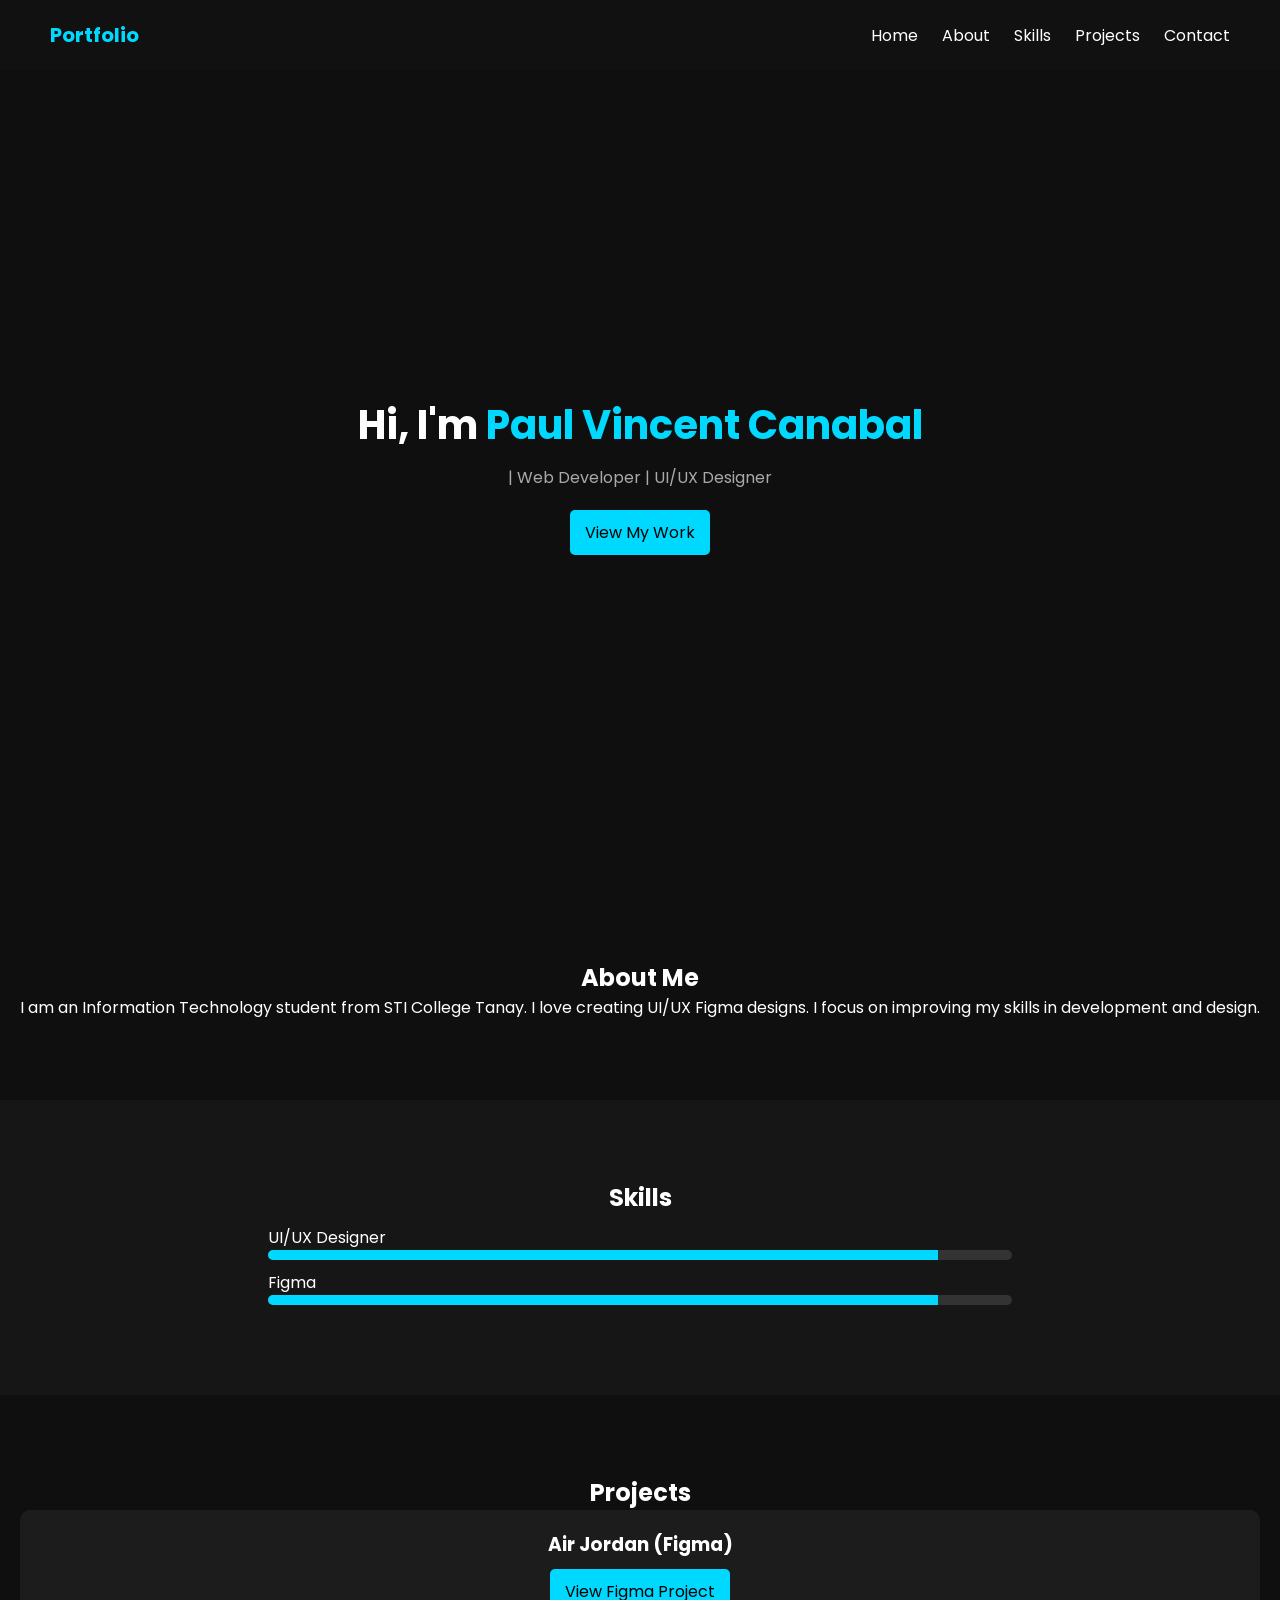
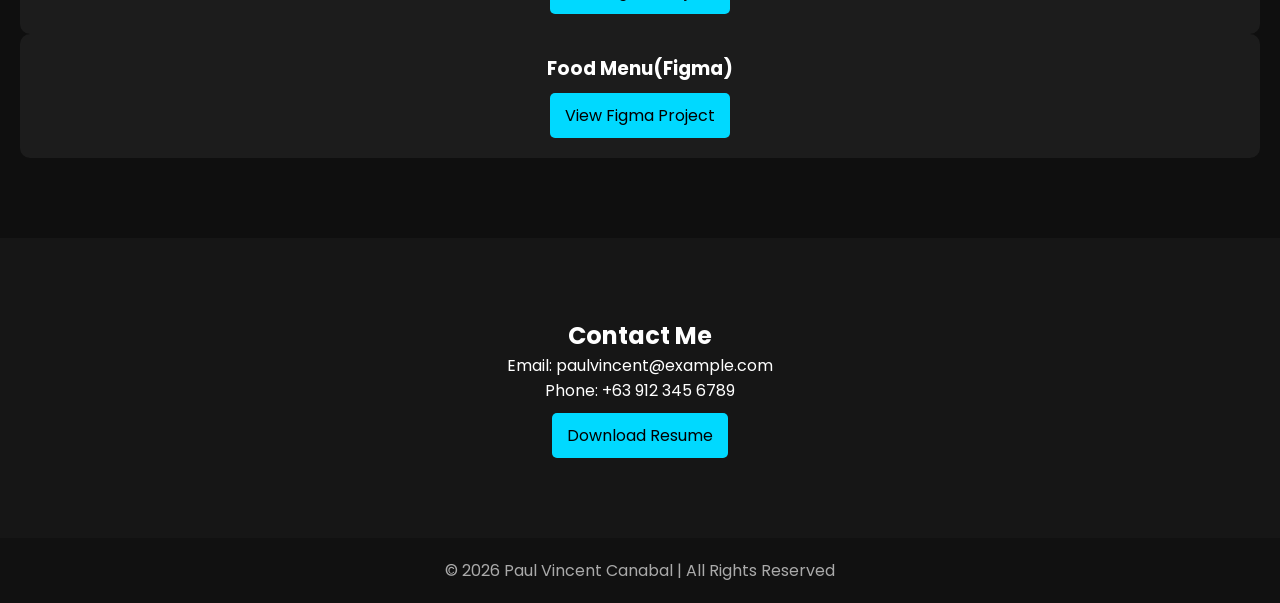
<file: index.html>
<!DOCTYPE html>
<html lang="en">
<head>
    <link rel="stylesheet" href="style.css">
<meta charset="UTF-8">
<meta name="viewport" content="width=device-width, initial-scale=1.0">
<title>Paul Vincent Canabal | Portfolio</title>

<link rel="stylesheet" href="style.css">
<link rel="preconnect" href="https://fonts.googleapis.com">
<link rel="preconnect" href="https://fonts.gstatic.com" crossorigin>
<link href="https://fonts.googleapis.com/css2?family=Poppins:wght@300;400;600;700&display=swap" rel="stylesheet">
</head>

<body>

<header>
    <div class="logo">Portfolio</div>
    <nav>
        <a href="#home">Home</a>
        <a href="#about">About</a>
        <a href="#skills">Skills</a>
        <a href="#projects">Projects</a>
        <a href="#contact">Contact</a>
    </nav>
</header>


<section class="hero" id="home">
    <h1>Hi, I'm <span>Paul Vincent Canabal</span></h1>
    <p> | Web Developer | UI/UX Designer</p>
    <a href="#projects" class="btn">View My Work</a>
</section>


<section id="about" class="section">
    <h2>About Me</h2>
    <p>
        I am an Information Technology  student from STI College Tanay.
        I love creating UI/UX Figma designs.
        I focus on improving my skills in development and design.
    </p>
</section>


<section id="skills" class="section dark">
    <h2>Skills</h2>

    <div class="skill">
        <p>UI/UX Designer</p>
        <div class="bar"><div style="width:90%"></div></div>
    </div>

    <div class="skill">
        <p>Figma</p>
        <div class="bar"><div style="width:90%"></div></div>
    </div>

    
</section>


<section id="projects" class="section">
    <h2>Projects</h2>

    <div class="card">
    <h3>Air Jordan (Figma)</h3>

    <a href="https://www.figma.com/proto/KUTA823LPaqQzPPTOzROzN/Untitled?node-id=1-2&starting-point-node-id=1%3A2&scaling=contain&content-scaling=fixed&t=T8soyg2nzPZsdhsv-1" target="_blank" class="btn">
      
        View Figma Project
    </a>
</div>

<div class="card">
    <h3>Food Menu(Figma) </h3>
    
    <a href="https://www.figma.com/proto/kPGjOWRyvU73GFKPstSEQt/first?node-id=3-12&t=JP5qWLDJu25095n2-1&scaling=scale-down&content-scaling=fixed&page-id=0%3A1&starting-point-node-id=1%3A3" target="_blank" class="btn">
       
        View Figma Project
    </a>
</div>

    </div>
</section>


<section id="contact" class="section dark">
    <h2>Contact Me</h2>
    <p>Email: paulvincent@example.com</p>
    <p>Phone: +63 912 345 6789</p>
    <a class="btn" href="#">Download Resume</a>
</section>


<footer>
    <p>© 2026 Paul Vincent Canabal | All Rights Reserved</p>
</footer>

</body>
</html>
</file>
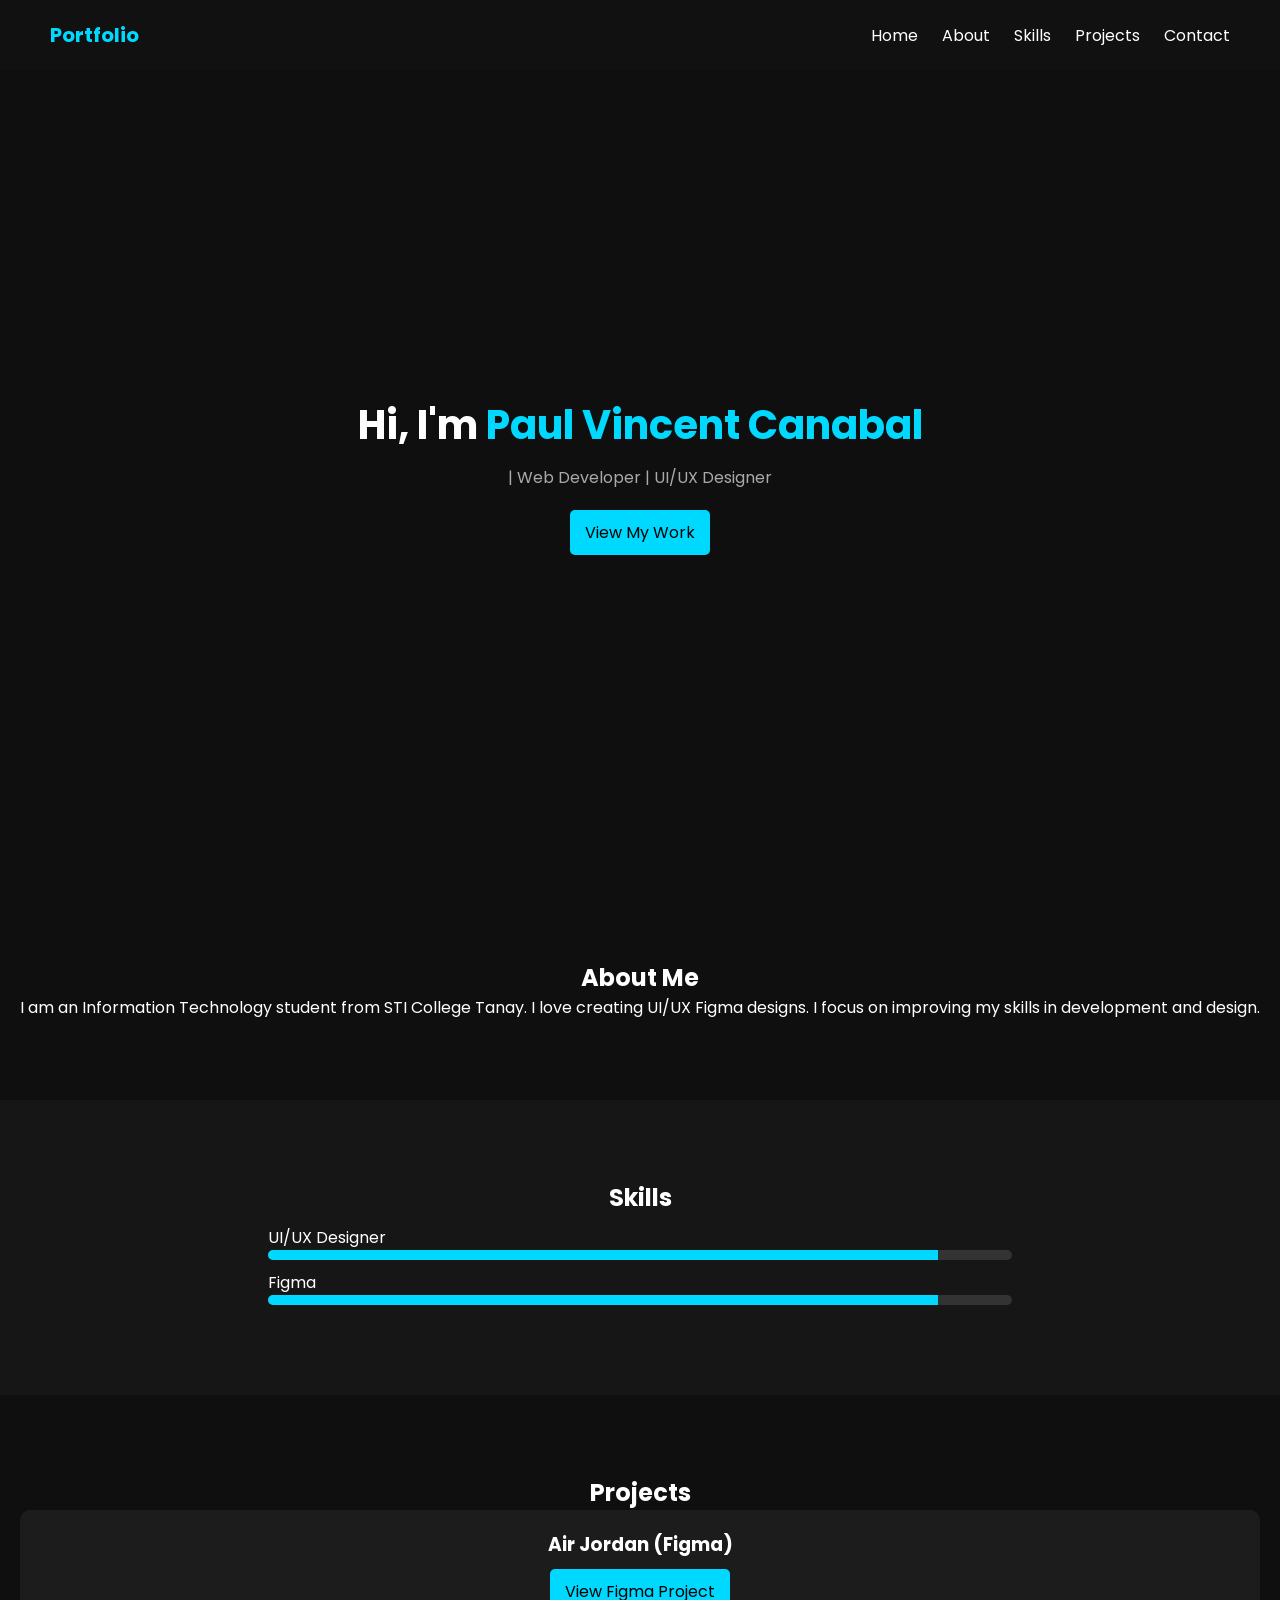
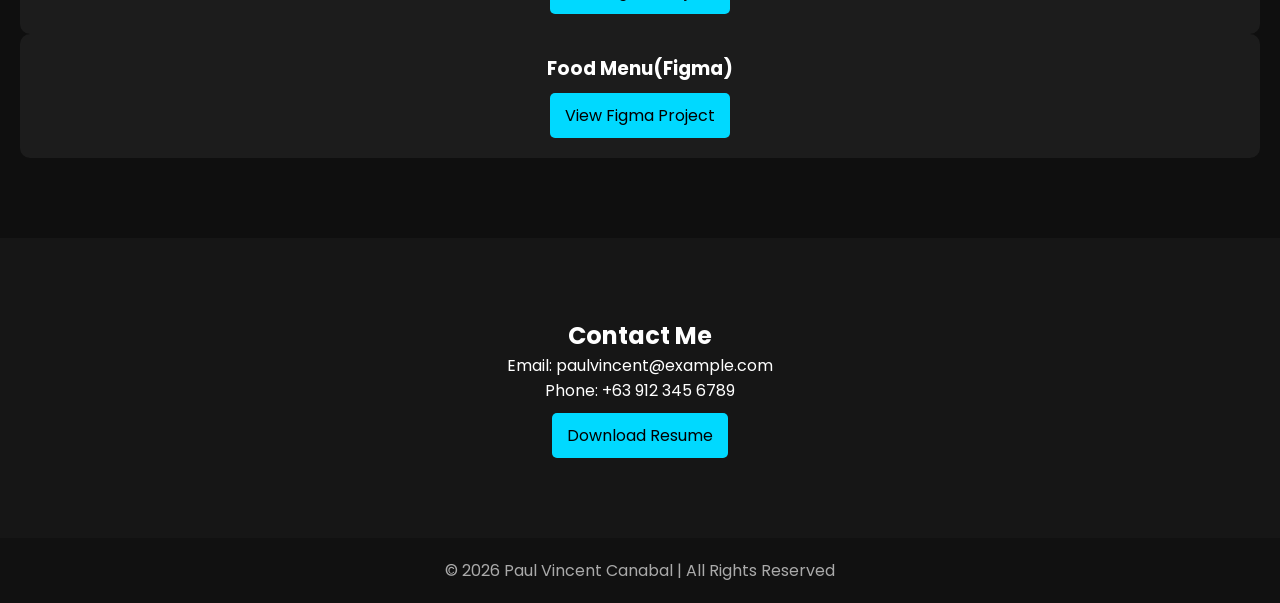
<file: portfolio/index.html>
<!DOCTYPE html>
<html lang="en">
<head>
    <link rel="stylesheet" href="style.css">
<meta charset="UTF-8">
<meta name="viewport" content="width=device-width, initial-scale=1.0">
<title>Paul Vincent Canabal | Portfolio</title>

<link rel="stylesheet" href="style.css">
<link rel="preconnect" href="https://fonts.googleapis.com">
<link rel="preconnect" href="https://fonts.gstatic.com" crossorigin>
<link href="https://fonts.googleapis.com/css2?family=Poppins:wght@300;400;600;700&display=swap" rel="stylesheet">
</head>

<body>

<header>
    <div class="logo">Portfolio</div>
    <nav>
        <a href="#home">Home</a>
        <a href="#about">About</a>
        <a href="#skills">Skills</a>
        <a href="#projects">Projects</a>
        <a href="#contact">Contact</a>
    </nav>
</header>


<section class="hero" id="home">
    <h1>Hi, I'm <span>Paul Vincent Canabal</span></h1>
    <p> | Web Developer | UI/UX Designer</p>
    <a href="#projects" class="btn">View My Work</a>
</section>


<section id="about" class="section">
    <h2>About Me</h2>
    <p>
        I am an Information Technology  student from STI College Tanay.
        I love creating UI/UX Figma designs.
        I focus on improving my skills in development and design.
    </p>
</section>


<section id="skills" class="section dark">
    <h2>Skills</h2>

    <div class="skill">
        <p>UI/UX Designer</p>
        <div class="bar"><div style="width:90%"></div></div>
    </div>

    <div class="skill">
        <p>Figma</p>
        <div class="bar"><div style="width:90%"></div></div>
    </div>

    
</section>


<section id="projects" class="section">
    <h2>Projects</h2>

    <div class="card">
    <h3>Air Jordan (Figma)</h3>

    <a href="https://www.figma.com/proto/KUTA823LPaqQzPPTOzROzN/Untitled?node-id=1-2&starting-point-node-id=1%3A2&scaling=contain&content-scaling=fixed&t=T8soyg2nzPZsdhsv-1" target="_blank" class="btn">
      
        View Figma Project
    </a>
</div>

<div class="card">
    <h3>Food Menu(Figma) </h3>
    
    <a href="https://www.figma.com/proto/kPGjOWRyvU73GFKPstSEQt/first?node-id=3-12&t=JP5qWLDJu25095n2-1&scaling=scale-down&content-scaling=fixed&page-id=0%3A1&starting-point-node-id=1%3A3" target="_blank" class="btn">
       
        View Figma Project
    </a>
</div>

    </div>
</section>


<section id="contact" class="section dark">
    <h2>Contact Me</h2>
    <p>Email: paulvincent@example.com</p>
    <p>Phone: +63 912 345 6789</p>
    <a class="btn" href="#">Download Resume</a>
</section>


<footer>
    <p>© 2026 Paul Vincent Canabal | All Rights Reserved</p>
</footer>

</body>
</html>
</file>
<file: style.css>
*{
    margin:0;
    padding:0;
    box-sizing:border-box;
    font-family:'Poppins', sans-serif;
}

body{
    background:#0f0f0f;
    color:white;
}


header{
    display:flex;
    justify-content:space-between;
    align-items:center;
    padding:20px 50px;
    background:#111;
    position:sticky;
    top:0;
}

.logo{
    font-weight:700;
    font-size:20px;
    color:#00d9ff;
}

nav a{
    color:white;
    text-decoration:none;
    margin-left:20px;
    transition:0.3s;
}

nav a:hover{
    color:#00d9ff;
}

.hero{
    height:90vh;
    display:flex;
    flex-direction:column;
    justify-content:center;
    align-items:center;
    text-align:center;
}

.hero h1{
    font-size:40px;
}

.hero span{
    color:#00d9ff;
}

.hero p{
    margin:10px 0;
    color:#aaa;
}

.btn{
    margin-top:20px;
    padding:10px 20px;
    background:#00d9ff;
    color:black;
    text-decoration:none;
    border-radius:5px;
    transition:0.3s;
}

.btn:hover{
    background:white;
}


.section{
    padding:80px 20px;
    text-align:center;
}

.dark{
    background:#161616;
}


.skill{
    width:60%;
    margin:10px auto;
    text-align:left;
}

.bar{
    background:#333;
    height:10px;
    border-radius:5px;
    overflow:hidden;
}

.bar div{
    height:10px;
    background:#00d9ff;
}


.grid{
    display:grid;
    grid-template-columns:repeat(auto-fit, minmax(250px,1fr));
    gap:20px;
    margin-top:30px;
    padding:0 40px;
}

.card{
    background:#1c1c1c;
    padding:20px;
    border-radius:10px;
    transition:0.3s;
}

.card:hover{
    transform:translateY(-10px);
}


footer{
    text-align:center;
    padding:20px;
    background:#111;
    color:#aaa;
}

.btn{
    display:inline-block;
    margin-top:10px;
    padding:10px 15px;
    background:#00d9ff;
    color:black;
    text-decoration:none;
    border-radius:5px;
    transition:0.3s;
}

.btn:hover{
    background:white;
}
</file>
<file: portfolio/style.css>
*{
    margin:0;
    padding:0;
    box-sizing:border-box;
    font-family:'Poppins', sans-serif;
}

body{
    background:#0f0f0f;
    color:white;
}


header{
    display:flex;
    justify-content:space-between;
    align-items:center;
    padding:20px 50px;
    background:#111;
    position:sticky;
    top:0;
}

.logo{
    font-weight:700;
    font-size:20px;
    color:#00d9ff;
}

nav a{
    color:white;
    text-decoration:none;
    margin-left:20px;
    transition:0.3s;
}

nav a:hover{
    color:#00d9ff;
}

.hero{
    height:90vh;
    display:flex;
    flex-direction:column;
    justify-content:center;
    align-items:center;
    text-align:center;
}

.hero h1{
    font-size:40px;
}

.hero span{
    color:#00d9ff;
}

.hero p{
    margin:10px 0;
    color:#aaa;
}

.btn{
    margin-top:20px;
    padding:10px 20px;
    background:#00d9ff;
    color:black;
    text-decoration:none;
    border-radius:5px;
    transition:0.3s;
}

.btn:hover{
    background:white;
}


.section{
    padding:80px 20px;
    text-align:center;
}

.dark{
    background:#161616;
}


.skill{
    width:60%;
    margin:10px auto;
    text-align:left;
}

.bar{
    background:#333;
    height:10px;
    border-radius:5px;
    overflow:hidden;
}

.bar div{
    height:10px;
    background:#00d9ff;
}


.grid{
    display:grid;
    grid-template-columns:repeat(auto-fit, minmax(250px,1fr));
    gap:20px;
    margin-top:30px;
    padding:0 40px;
}

.card{
    background:#1c1c1c;
    padding:20px;
    border-radius:10px;
    transition:0.3s;
}

.card:hover{
    transform:translateY(-10px);
}


footer{
    text-align:center;
    padding:20px;
    background:#111;
    color:#aaa;
}

.btn{
    display:inline-block;
    margin-top:10px;
    padding:10px 15px;
    background:#00d9ff;
    color:black;
    text-decoration:none;
    border-radius:5px;
    transition:0.3s;
}

.btn:hover{
    background:white;
}
</file>
